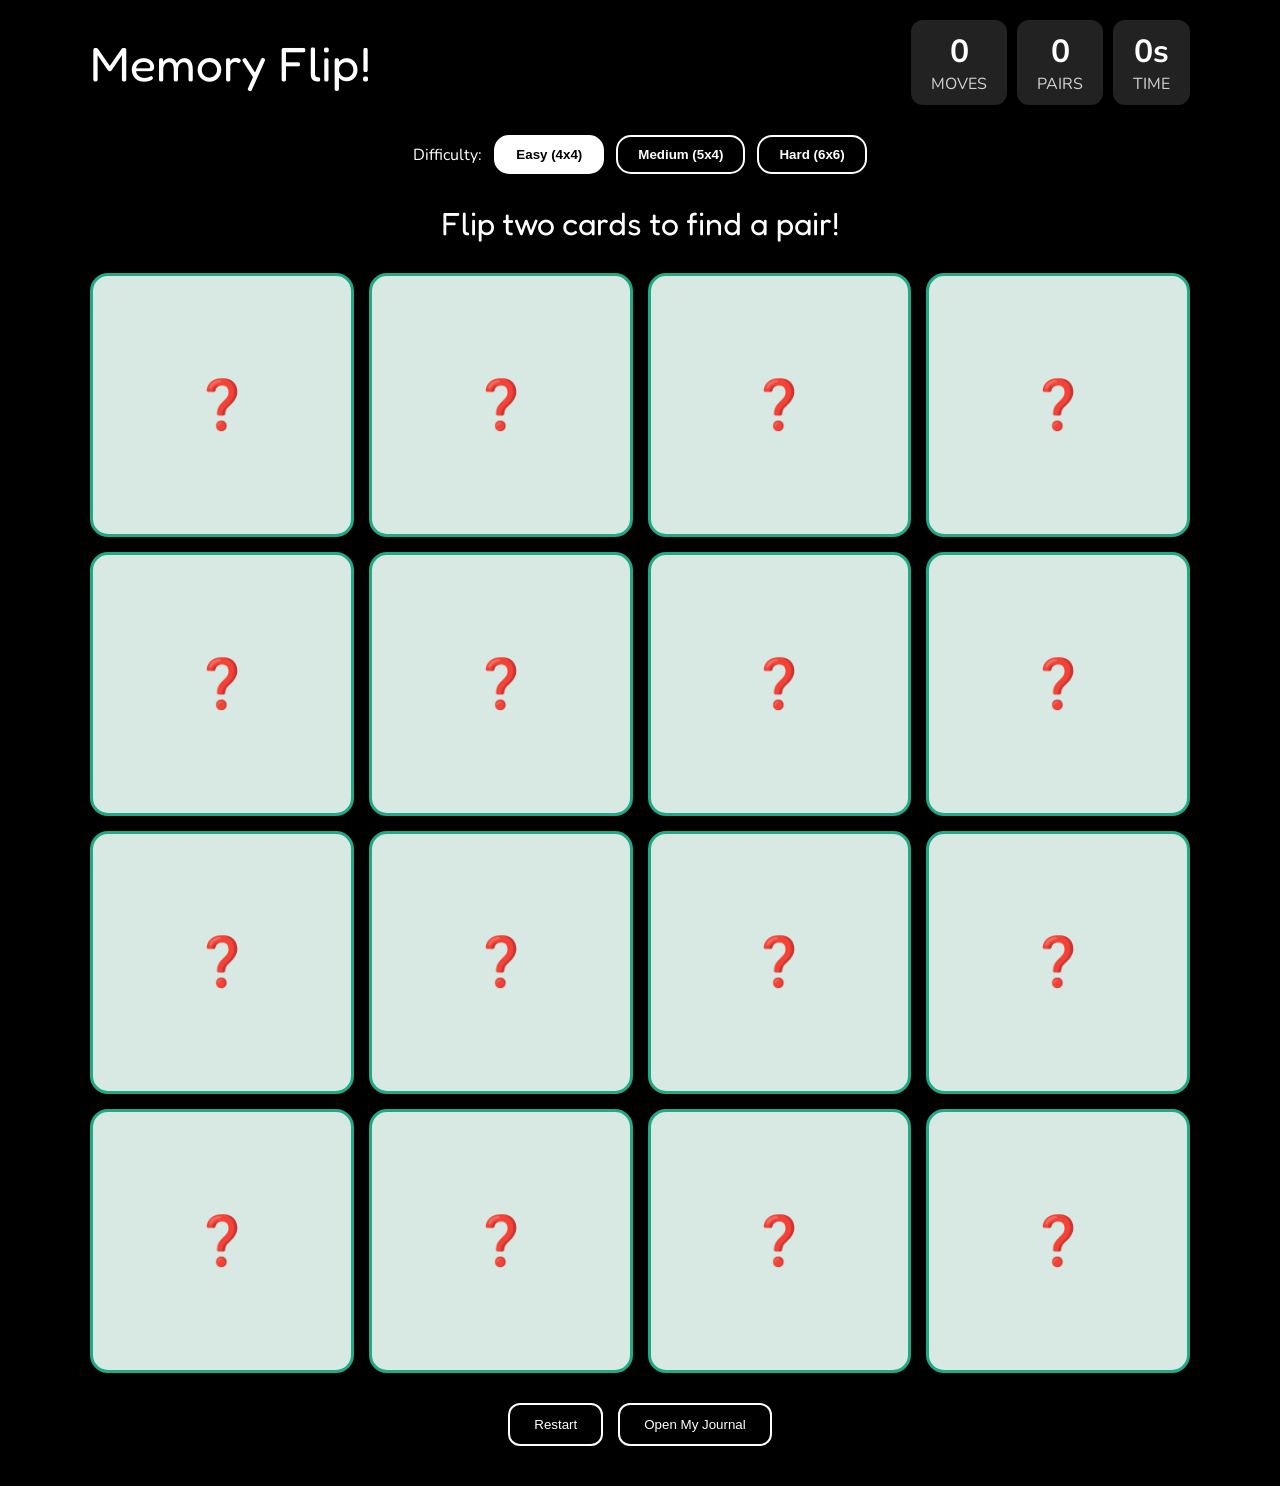
<file: index.html>
<!DOCTYPE html>
<html lang="en">
<head>
    <meta charset="UTF-8">
    <meta name="viewport" content="width=device-width, initial-scale=1.0">

    <title>Memory Flip Game</title>

    <link rel="stylesheet" href="styles.css">

    <link rel="preconnect" href="https://fonts.googleapis.com">
    <link rel="preconnect" href="https://fonts.gstatic.com" crossorigin>
    <link href="https://fonts.googleapis.com/css2?family=Fredoka+One&family=Nunito:wght@400;600;700&display=swap" rel="stylesheet">
</head>
<body>

<div id="app">

    <div class="top-bar">
        <div class="game-title">Memory Flip!</div>

        <div class="stats">
            <div class="stat">
                <div class="stat-n" id="s-moves">0</div>
                <div class="stat-l">Moves</div>
            </div>

            <div class="stat">
                <div class="stat-n" id="s-pairs">0</div>
                <div class="stat-l">Pairs</div>
            </div>

            <div class="stat">
                <div class="stat-n" id="s-time">0s</div>
                <div class="stat-l">Time</div>
            </div>
        </div>
    </div>

    <div class="diff-row">
        <span class="diff-label">Difficulty:</span>

        <button class="diff-btn active" data-d="8">
            Easy (4x4)
        </button>

        <button class="diff-btn" data-d="10">
            Medium (5x4)
        </button>

        <button class="diff-btn" data-d="18">
            Hard (6x6)
        </button>
    </div>

    <div class="msg-bar" id="msg">
        Flip two cards to find a pair!
    </div>

    <div class="grid grid-4" id="grid"></div>

    <div class="action-row">
        <button id="restart-btn" class="restart-btn">
            Restart
        </button>

        <button class="write-btn">
            Open My Journal
        </button>
    </div>

    <div class="best-row" id="best-row"></div>

</div>

<script src="scripts.js"></script>

</body>
</html>
</file>
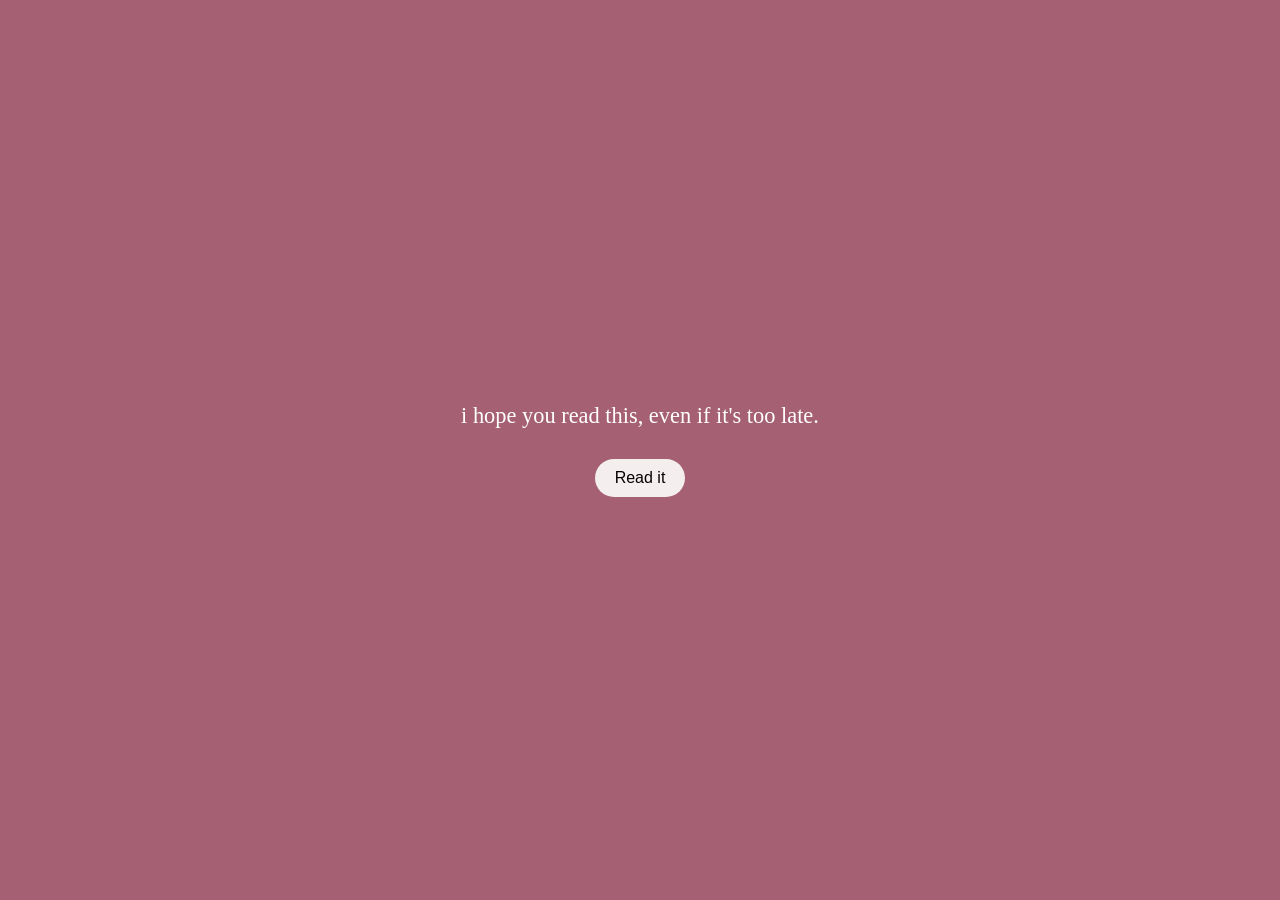
<file: jas.html>
<!DOCTYPE html>
<html lang="id">
  <head>
    <meta charset="UTF-8" />
    <meta name="viewport" content="width=device-width, initial-scale=1" />
    <title>A Letter for You</title>
    <link rel="stylesheet" href="style.css" />
  </head>
  <body>
    <div class="intro" id="introText">
      i hope you read this, even if it's too late.
    </div>
    <button class="btn" onclick="showLetter()">Read it</button>

    <div class="letter" id="letterBox">
      <p id="typedText"></p>
      <img src="ttd.png" alt="Signature" class="signature" />
    </div>

    <script src="script.js"></script>
  </body>
</html>
</file>
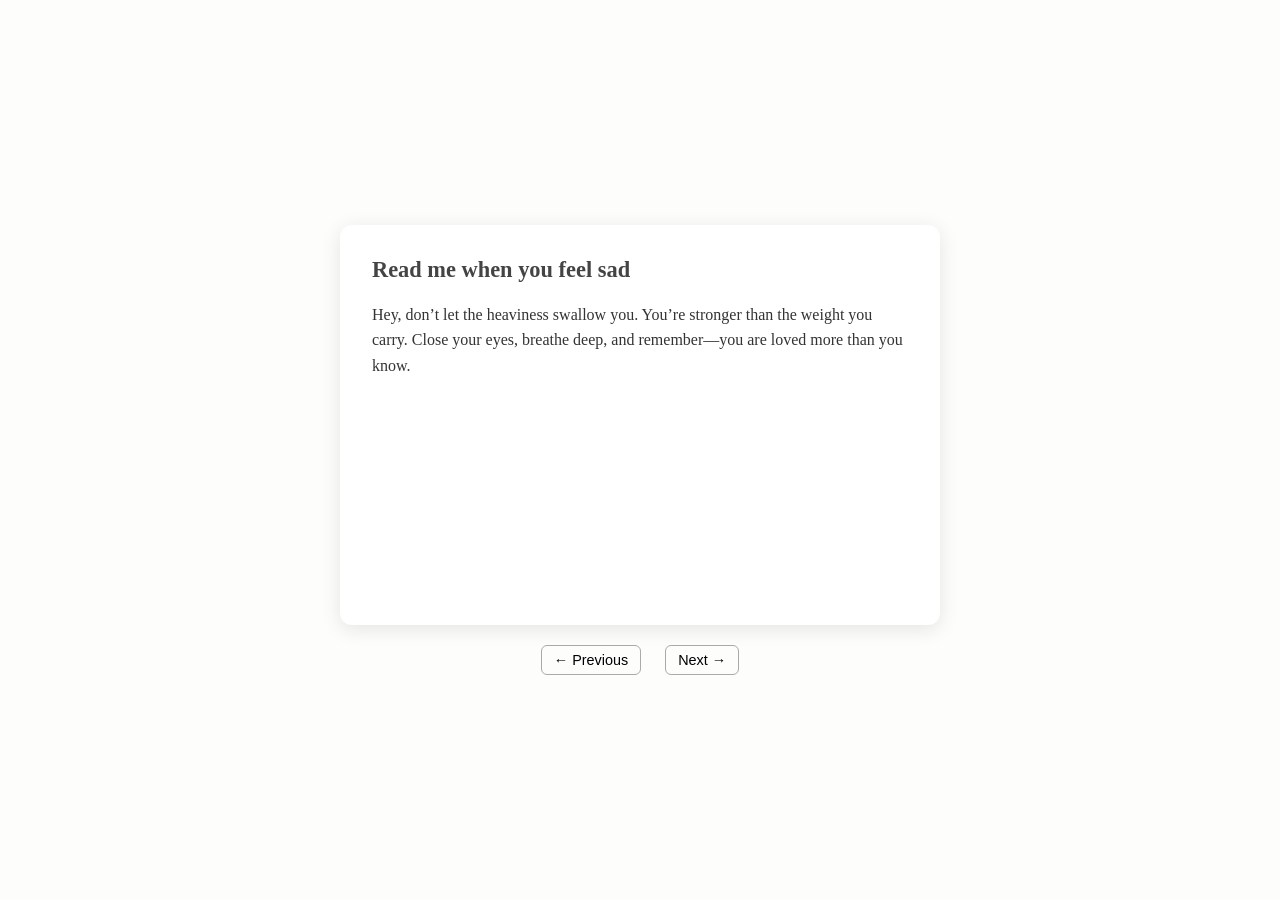
<file: jass.html>
<!DOCTYPE html>
<html lang="en">
<head>
  <meta charset="UTF-8" />
  <meta name="viewport" content="width=device-width, initial-scale=1.0">
  <title>Flipbook Journal</title>
  <style>
    body {
      margin: 0;
      font-family: "Playfair Display", serif;
      background: #fdfdfc;
      color: #333;
      display: flex;
      align-items: center;
      justify-content: center;
      height: 100vh;
    }
    .book {
      width: 600px;
      height: 400px;
      perspective: 2000px;
      position: relative;
    }
    .page {
      width: 100%;
      height: 100%;
      background: white;
      box-shadow: 0 4px 20px rgba(0,0,0,0.1);
      border-radius: 12px;
      position: absolute;
      top: 0;
      left: 0;
      padding: 2rem;
      box-sizing: border-box;
      transform-origin: left;
      transition: transform 1s;
      overflow-y: auto;
    }
    .page h2 {
      margin-top: 0;
      font-size: 1.4rem;
      color: #444;
    }
    .page p {
      line-height: 1.6;
      font-size: 1rem;
    }
    .controls {
      margin-top: 20px;
      text-align: center;
    }
    .btn {
      background: none;
      border: 1px solid #aaa;
      padding: 6px 12px;
      margin: 0 10px;
      cursor: pointer;
      font-size: 0.9rem;
      border-radius: 6px;
      transition: all 0.3s;
    }
    .btn:hover {
      background: #f0f0f0;
    }
  </style>
</head>
<body>
  <div>
    <div class="book" id="book"></div>
    <div class="controls">
      <button class="btn" onclick="prevPage()">← Previous</button>
      <button class="btn" onclick="nextPage()">Next →</button>
    </div>
  </div>

  <script>
    const pages = [
      {
        title: "Read me when you feel sad",
        text: "Hey, don’t let the heaviness swallow you. You’re stronger than the weight you carry. Close your eyes, breathe deep, and remember—you are loved more than you know."
      },
      {
        title: "Read me when you can’t sleep",
        text: "If your mind is too loud tonight, imagine the stars whispering: rest, rest, rest. The world can wait. For now, let your heart find peace."
      },
      {
        title: "Read me when you need motivation",
        text: "You’ve come this far, and you’ll go even further. Trust your steps, even the small ones—they all matter. I believe in you, always."
      },
      {
        title: "Read me when you miss me",
        text: "I miss you too, more than words can tell. But remember, distance doesn’t weaken us—it reminds us how precious our bond is."
      },
      {
        title: "Read me when you feel unappreciated",
        text: "Look at this page and know: you are seen, you are valued, you are irreplaceable. The world is brighter because of you."
      },
      {
        title: "Read me when you need a laugh",
        text: "Knock, knock. Who’s there? It’s me—reminding you that you’re too cute to frown. Now smile, silly. 😄"
      },
      {
        title: "Read me when you’re stressed",
        text: "Pause. Inhale hope, exhale worry. You don’t have to figure it all out today. One step at a time is enough."
      },
      {
        title: "Read me when you feel lost",
        text: "Even if you don’t see the road ahead, your feet will still find the way. Trust your journey, your light is never gone."
      },
      {
        title: "Read me when you’re celebrating something",
        text: "Yay! 🎉 I’m so proud of you. Whether big or small, every win deserves to be cheered. Dance a little, laugh a lot—you earned it!"
      },
      {
        title: "Read me when you just want to feel loved",
        text: "Here’s your reminder: you are loved beyond measure. My care for you doesn’t fade, it only grows stronger with time."
      }
    ];

    let currentPage = 0;
    const book = document.getElementById("book");

    function renderPage() {
      book.innerHTML = "";
      const page = document.createElement("div");
      page.className = "page";
      page.innerHTML = `<h2>${pages[currentPage].title}</h2><p>${pages[currentPage].text}</p>`;
      book.appendChild(page);
    }

    function nextPage() {
      if (currentPage < pages.length - 1) {
        currentPage++;
        renderPage();
      }
    }

    function prevPage() {
      if (currentPage > 0) {
        currentPage--;
        renderPage();
      }
    }

    renderPage();
  </script>
</body>
  </html>
</file>
<file: styles.css>
*{
    margin:0;
    padding:0;
    box-sizing:border-box;
}

body{
    background:#000;
    color:#fff;
    font-family:'Nunito',sans-serif;
    min-height:100vh;
    padding:20px;
}

#app{
    max-width:1100px;
    margin:auto;
}

.top-bar{
    display:flex;
    justify-content:space-between;
    align-items:center;
    flex-wrap:wrap;
    gap:20px;
    margin-bottom:30px;
}

.game-title{
    font-family:'Fredoka One',cursive;
    font-size:3rem;
}

.stats{
    display:flex;
    gap:10px;
}

.stat{
    background:#222;
    padding:10px 20px;
    border-radius:12px;
    text-align:center;
}

.stat-n{
    font-size:2rem;
    font-weight:bold;
}

.stat-l{
    text-transform:uppercase;
    opacity:.8;
}

.diff-row{
    display:flex;
    justify-content:center;
    align-items:center;
    gap:12px;
    flex-wrap:wrap;
    margin-bottom:30px;
}

.diff-btn{
    border:2px solid white;
    background:none;
    color:white;
    padding:10px 20px;
    border-radius:15px;
    cursor:pointer;
    font-weight:bold;
}

.diff-btn.active{
    background:white;
    color:black;
}

.msg-bar{
    text-align:center;
    font-size:2rem;
    margin-bottom:30px;
    font-family:'Fredoka One',cursive;
}

.grid{
    display:grid;
    gap:15px;
    margin-bottom:30px;
}

.grid-4{
    grid-template-columns:repeat(4,1fr);
}

.grid-5{
    grid-template-columns:repeat(5,1fr);
}

.grid-6{
    grid-template-columns:repeat(6,1fr);
}

.card{
    aspect-ratio:1;
    background:#d8e8e3;
    border:3px solid #1fa987;
    border-radius:18px;
    display:flex;
    justify-content:center;
    align-items:center;
    font-size:3rem;
    cursor:pointer;
}

.action-row{
    display:flex;
    justify-content:center;
    gap:15px;
}

.restart-btn,
.write-btn{
    background:none;
    color:white;
    border:2px solid white;
    padding:12px 24px;
    border-radius:12px;
    cursor:pointer;
}

.best-row{
    margin-top:20px;
    text-align:center;
}

@media(max-width:768px){

    .grid-4,
    .grid-5,
    .grid-6{
        grid-template-columns:repeat(2,1fr);
    }

}
</file>
<file: style.css>
* {
  margin: 0;
  padding: 0;
  box-sizing: border-box;
}
body {
  font-family: "Georgia", serif;
  background: #a56074;
  color: #fff;
  display: flex;
  justify-content: center;
  align-items: center;
  height: 100vh;
  flex-direction: column;
  overflow: hidden;
}
.intro {
  text-align: center;
  font-size: 1.4rem;
  margin-bottom: 30px;
  opacity: 1;
  transition: opacity 1s ease;
}
.btn {
  padding: 10px 20px;
  font-size: 1rem;
  background: #f5eeef;
  border: none;
  border-radius: 20px;
  cursor: pointer;
  color: rgb(5, 2, 2);
  transition: 0.3s;
}
.btn:hover {
  background: #b1acad;
}
.letter {
  display: none;
  background: repeating-linear-gradient(
    to bottom,
    #fdf6e3 0px,
    #fdf6e3 27px,
    #d2d2d2 28px
  );
  color: #333;
  padding: 30px 30px 30px 70px;
  border-radius: 10px;
  width: 80%;
  max-width: 500px;
  height: 600px;
  box-shadow: 0 0 20px rgba(0, 0, 0, 0.3);
  font-size: 1.1rem;
  line-height: 1.6;
  text-align: left;
  position: relative;
  white-space: pre-wrap;
  overflow-wrap: break-word;
  font-family: "Courier New", monospace;
  overflow: visible;
}
.letter p {
  margin-top: -55px;
  overflow: hidden;
}
.letter::before {
  content: "";
  position: absolute;
  top: 0;
  left: 0;
  width: 25px;
  height: 100%;
  background-image: radial-gradient(circle, #1e1e2f 6px, transparent 7px);
  background-size: 25px 40px;
  background-repeat: repeat-y;
  background-position: center;
  pointer-events: none;
}
.signature {
  position: absolute;
  bottom: -20px;
  right: 6px;
  width: 180px;
  opacity: 0.9;
  pointer-events: none;
  transform: rotate(-2deg);
}
</file>
